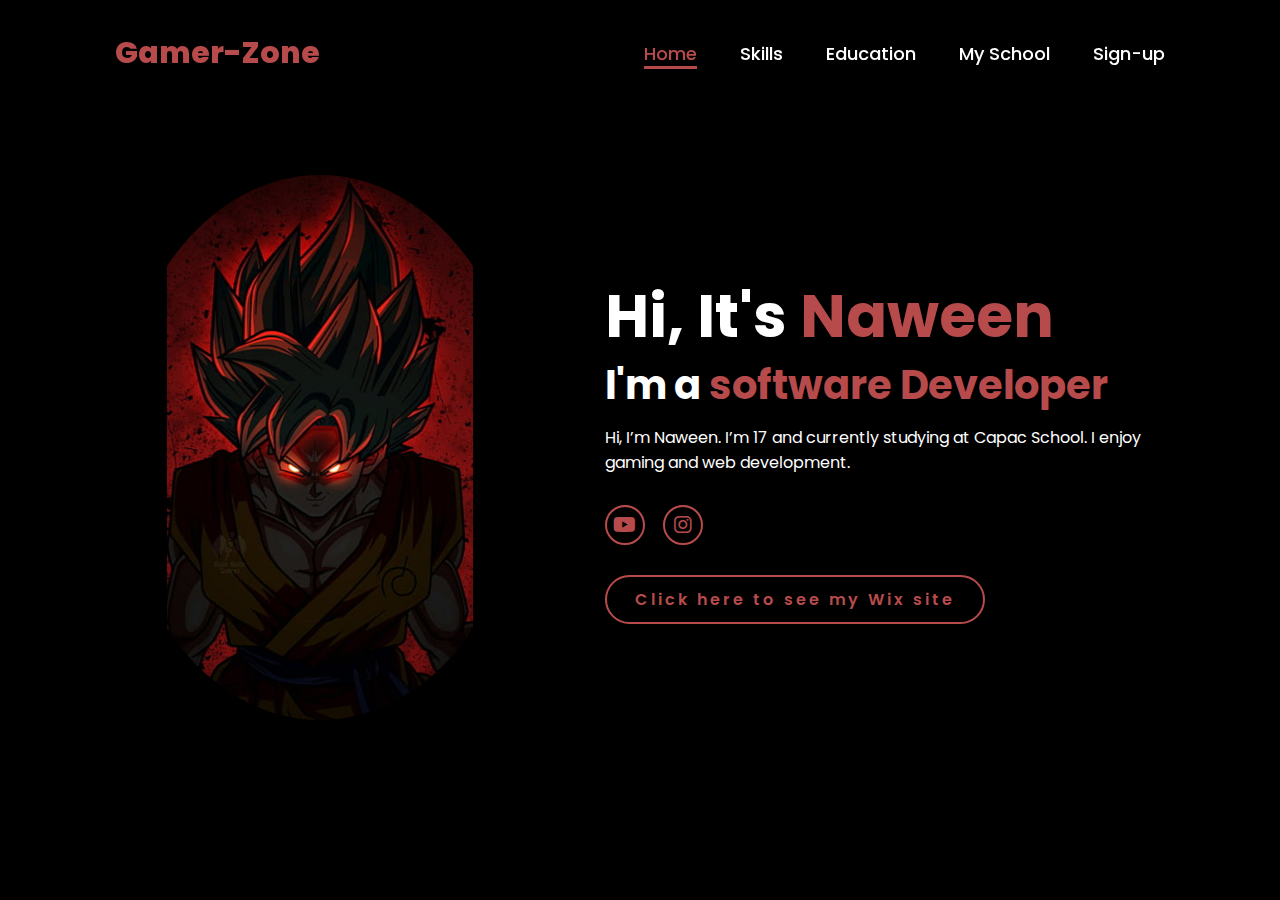
<file: index.html>
<!DOCTYPE html>
<html lang="en">
    
<head>
    <meta charset="UTF-8">
    <meta name="viewport" content="width=device-width, initial-scale=1.0">
    <link rel="stylesheet" href="https://cdnjs.cloudflare.com/ajax/libs/font-awesome/6.5.2/css/all.min.css">
    <link rel="stylesheet" href="style.css">
    <title>Gamer-Zone</title>
</head>
<body>
    <header>
        <a href="#" class="logo">Gamer-Zone</a>

        <nav>
        <a href="index.html" class="active">Home</a>
        <a href="Skills/index.html">Skills</a>
        <a href="education/index.html">Education</a>
        <a href="https://capac.it/" target="_blank" rel="noopener noreferrer">My School</a>
        <a href="Login/index.html">Sign-up</a>
        </nav>
    </header>
    <section class="home">
        <div class="home-img">
            <img src="bgoku1.jpg" alt="">
        </div>
        <div class="home-content">
            <h1>Hi, It's <span>Naween</span></h1>
            <h3 class="typing-text">I'm a <span></span></h3>
            <p>Hi, I’m Naween. I’m 17 and currently studying at Capac School. I enjoy gaming and web development.</p>
            <div class="social-icons">
                <a href="https://www.youtube.com/@gamingnaveenyt1" target="_blank" rel="noopener noreferrer"><i class="fa-brands fa-youtube"></i></a>
                <a href="https://www.instagram.com/gaming_naveen1/?igsh=MWplZG5lOHo4bHRrZg%3D%3D&utm_source=qr#" target="_blank" rel="noopener noreferrer"><i class="fa-brands fa-instagram"></i></a>
            </div>
            <a href="https://naweenkorale.wixsite.com/gamer-zone" class="btn" target="_blank" rel="noopener noreferrer">Click here to see my Wix site</a>

        </div>
    </section>
</body>
</html>
</file>
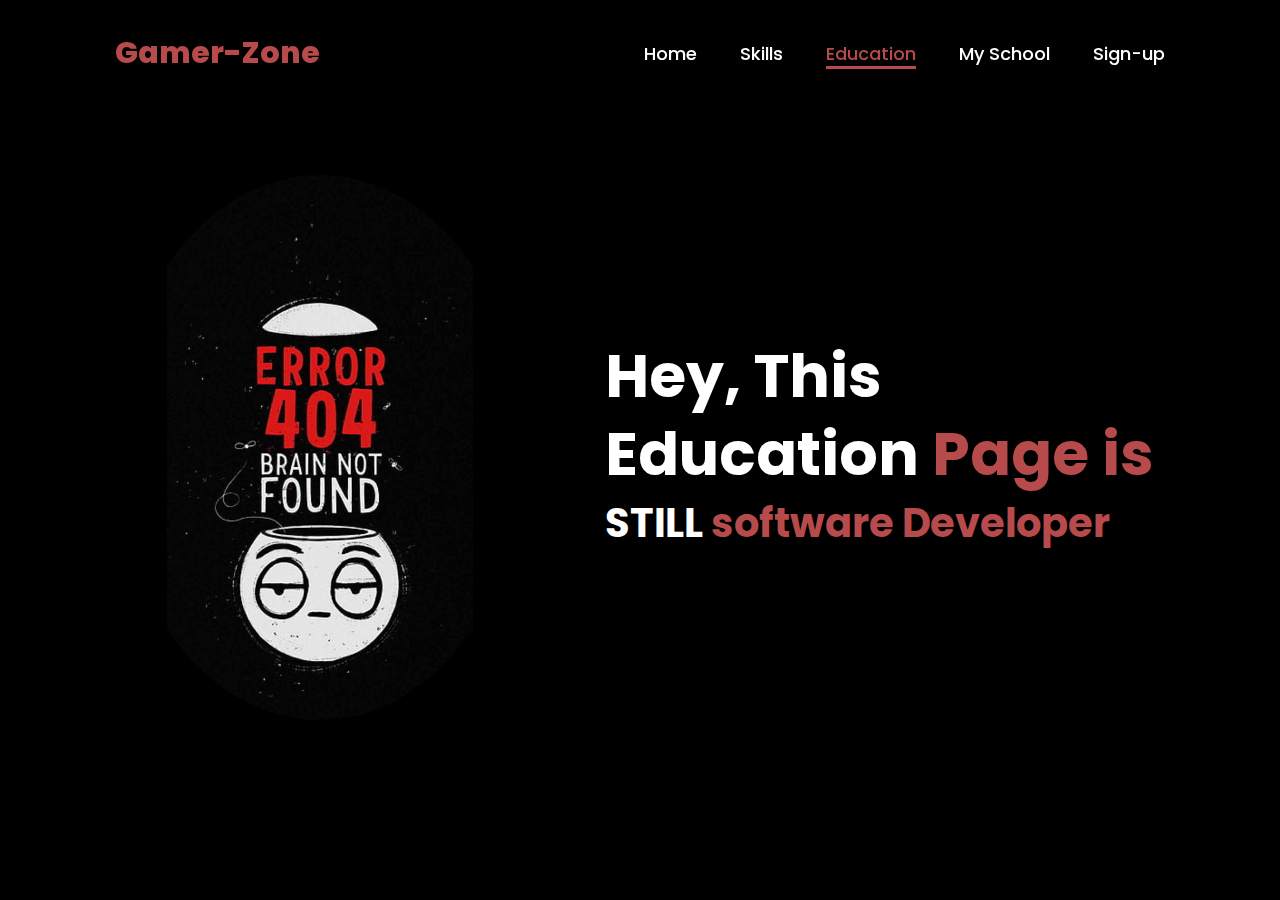
<file: education/index.html>
<!DOCTYPE html>
<html lang="en">
    
<head>
    <meta charset="UTF-8">
    <meta name="viewport" content="width=device-width, initial-scale=1.0">
    <link rel="stylesheet" href="https://cdnjs.cloudflare.com/ajax/libs/font-awesome/6.5.2/css/all.min.css">
    <link rel="stylesheet" href="style.css">
    <title>Gamer-Zone</title>
</head>
<body>
    <header>
        <a href="#" class="logo">Gamer-Zone</a>

        <nav>
            <a href="../index.html">Home</a>
            <a href="../Skills/index.html">Skills</a>
            <a href="#" class="active">Education</a>
            <a href="https://capac.it/" target="_blank" rel="noopener noreferrer">My School</a>
            <a href="../Login/index.html">Sign-up</a>
        </nav>
    </header>
    <section class="home">
        <div class="home-img">
            <img src="404e.jpg" alt="">
        </div>
        <div class="home-content">
            <h1>Hey, This Education <span>Page is</span></h1>
            <h3 class="typing-text">STILL <span></span></h3>
        </div>
    </section>
</body>
</html>
</file>
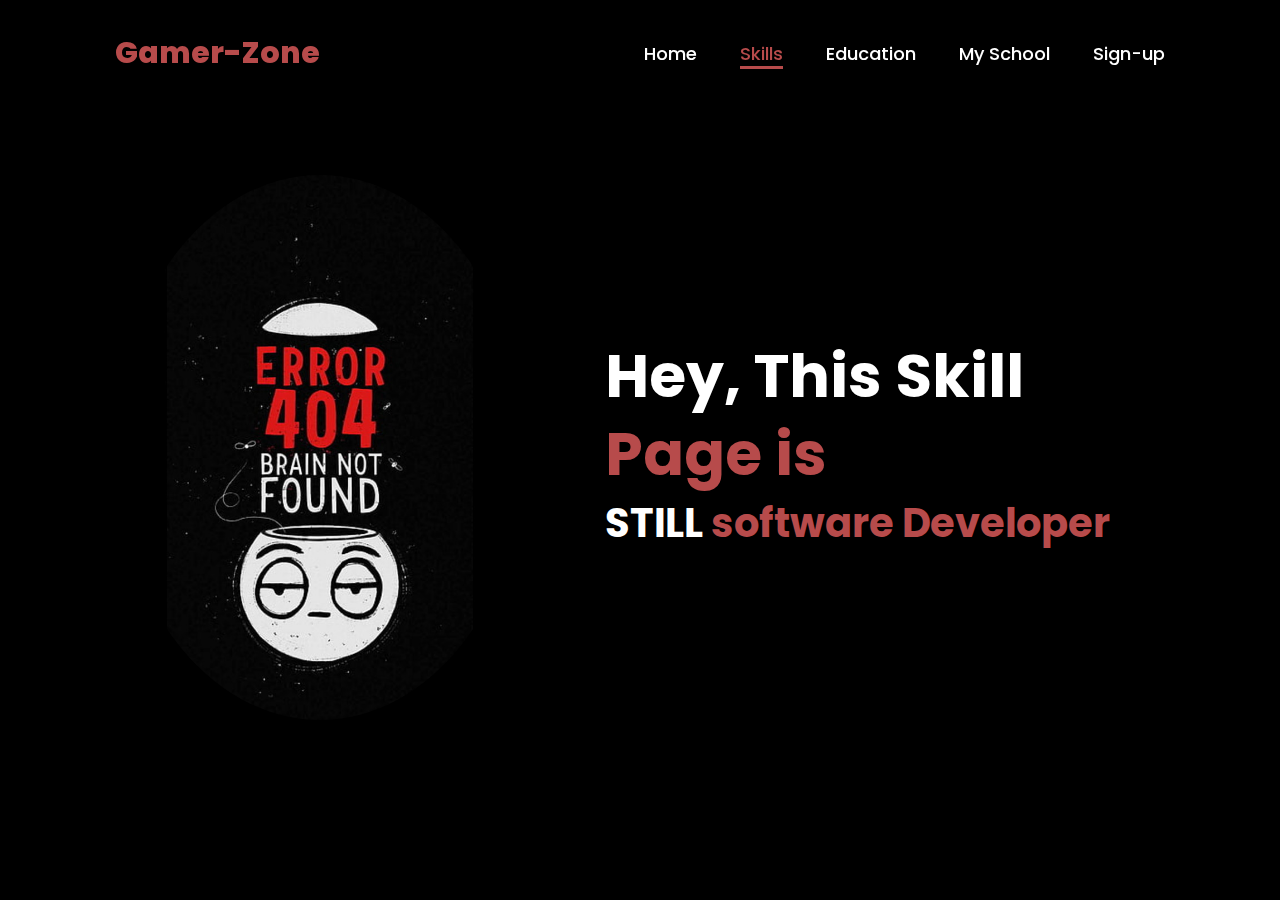
<file: Skills/index.html>
<!DOCTYPE html>
<html lang="en">
    
<head>
    <meta charset="UTF-8">
    <meta name="viewport" content="width=device-width, initial-scale=1.0">
    <link rel="stylesheet" href="https://cdnjs.cloudflare.com/ajax/libs/font-awesome/6.5.2/css/all.min.css">
    <link rel="stylesheet" href="style.css">
    <title>Gamer-Zone</title>
</head>
<body>
    <header>
        <a href="#" class="logo">Gamer-Zone</a>

        <nav>
             <a href="../index.html">Home</a>
            <a href="#" class="active">Skills</a>
            <a href="../education/index.html">Education</a>
            <a href="https://capac.it" target="_blank" rel="noopener noreferrer">My School</a>
             <a href="../Login/index.html">Sign-up</a>
        </nav>

    </header>
    <section class="home">
        <div class="home-img">
            <img src="404e.jpg" alt="">
        </div>
        <div class="home-content">
            <h1>Hey, This Skill <span>Page is</span></h1>
            <h3 class="typing-text">STILL <span></span></h3>
        </div>
    </section>
</body>
</html>
</file>
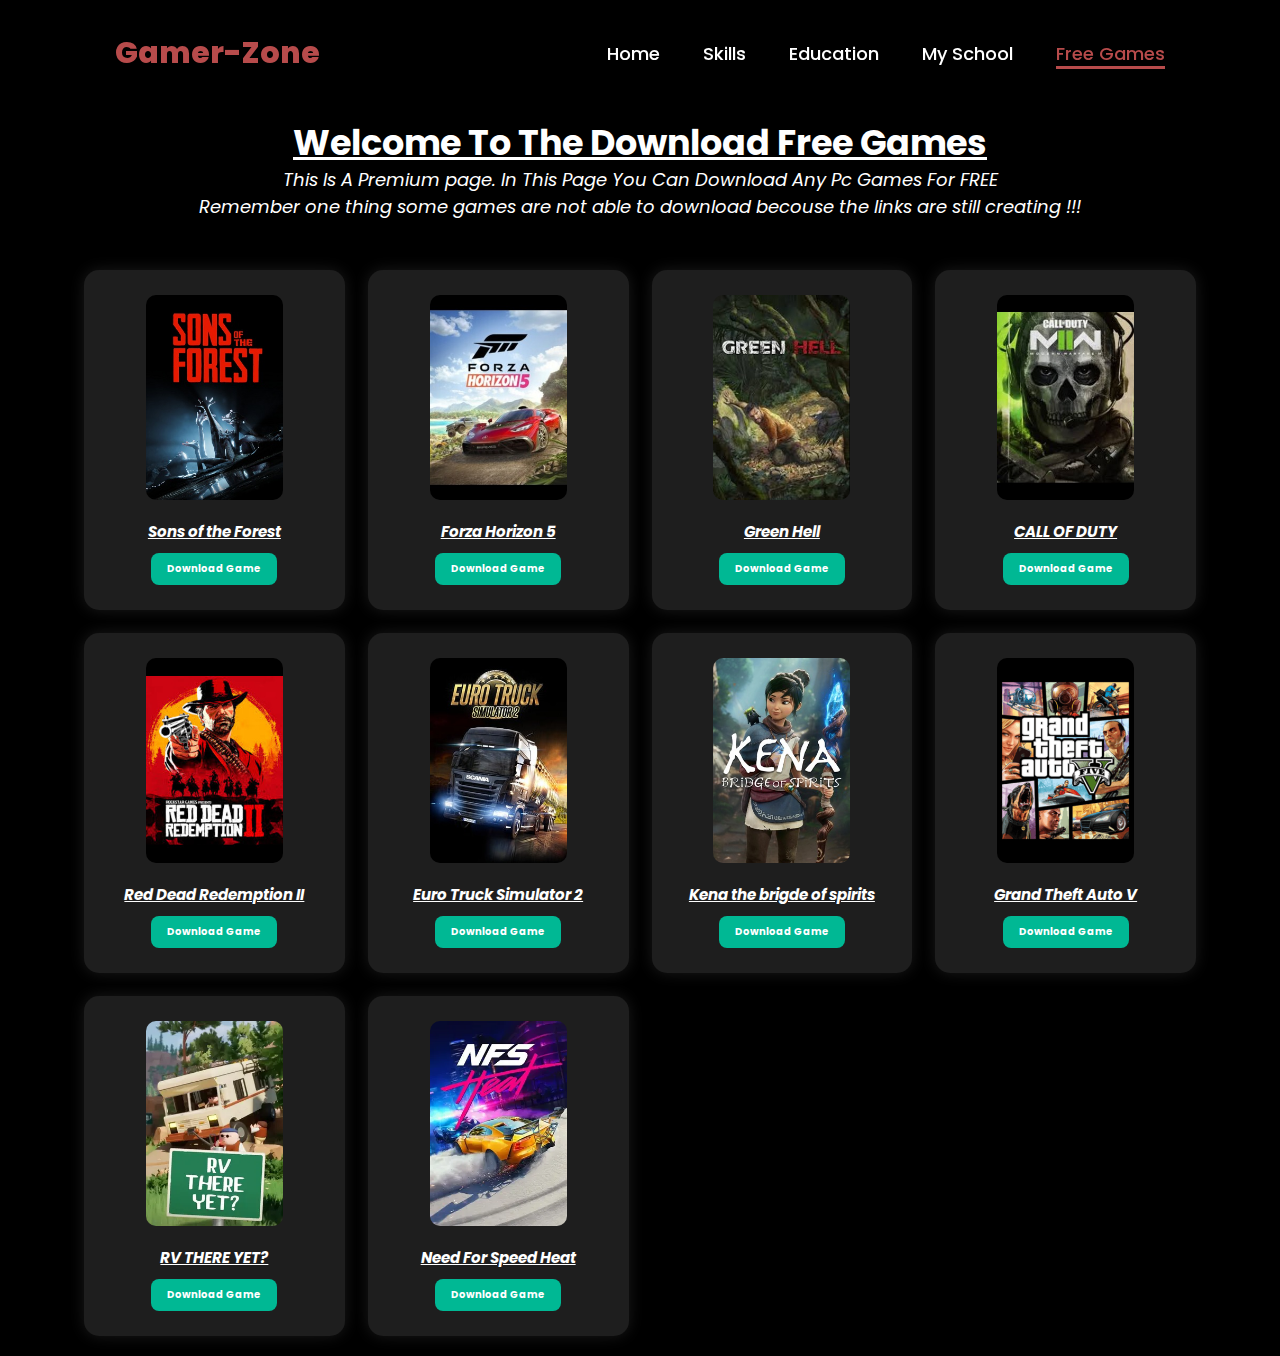
<file: success login/index.html>
<!DOCTYPE html>
<html lang="en">
    
<head>
    <meta charset="UTF-8">
    <meta name="viewport" content="width=device-width, initial-scale=1.0">
    <link rel="stylesheet" href="https://cdnjs.cloudflare.com/ajax/libs/font-awesome/6.5.2/css/all.min.css">
    <link rel="stylesheet" href="style.css">
    <title>Gamer-Zone | FREE PC Game Vault</title>
</head>
<body>
    <header>
        <a href="#" class="logo">Gamer-Zone</a>

        <nav>
        <a href="../index.html">Home</a>
        <a href="../Skills/index.html">Skills</a>
        <a href="../education/index.html">Education</a>
        <a href="https://capac.it/" target="_blank" rel="noopener noreferrer">My School</a>
        <a href="#" class="active">Free Games</a>
        
        </nav>
    </header>
    <div class="ahome">
            <h1>Welcome To The Download Free Games</h1>
        </div>
        <div class="para">
            <p>This Is A Premium page. In This Page You Can Download Any Pc Games For FREE </p>
            <p>Remember one thing some games are not able to download becouse the links are still creating !!!</p>
        </div>

        <div class="games-container">
        <div class="download-section">
            <img src="Sons_of_the_Forest.jpg" alt="Game Cover" class="game-image">
            <h2 class="game-title">Sons of the Forest</h2>
            <a href="https://store4.gofile.io/download/web/eeed6cd0-f492-480f-b7ce-c3bd0c90b114/Sons-Of-The-Forest-SteamRIP.com.rar" class="download-btn" download>Download Game</a>
        </div>
        
        <div class="download-section">
            <img src="Forza_Horizon_5_cover_art.jpg" alt="Game 1" class="game-image">
            <h2 class="game-title">Forza Horizon 5</h2>
            <a href="https://store5.gofile.io/download/web/cc91a7d4-074e-4c49-8689-6608e69258da/FoHfive-SteamRIP.com.rar" class="download-btn" download>Download Game</a>
        </div>

        <div class="download-section">
            <img src="green hell.jpg" alt="Game 2" class="game-image">
            <h2 class="game-title">Green Hell</h2>
            <a href="https://trashbytes.net/dl/3tW9eK0S9gsBEx9-GBlz6P1rGfx7Xq_0jZU8YXPG4UY5hqv01Rx0DihIKVtuxNo88RYWHQ90TGwkM6uZeQkL1H40IW_e4BsCYOZDmdbt8k2HJESzvuGPOicWjDrruoI?v=1763372297-WS9U5VnK5G9xvYJERB4dPJO6lnBQEvCR6MLfG4iNs2I%3D" class="download-btn" download>Download Game</a>
        </div>
        <div class="download-section">
            <img src="cod.jpg" alt="Game 2" class="game-image">
            <h2 class="game-title">CALL OF DUTY</h2>
            <a href="#" class="download-btn" download>Download Game</a>
        </div>
        <div class="download-section">
            <img src="red dead 2.jpg" alt="Game 2" class="game-image">
            <h2 class="game-title">Red Dead Redemption II</h2>
            <a href="https://trashbytes.net/dl/lRqhod-iu3uBMluvJ7Y6tmYlP1w9R1Boe4Gt8tt_o1eVDz6M_cIBBp_AIOyWIhDTqLtejEJnQ0NPMWyuROuFoUPkCVI1JqzzeK3TKEScsWEwAoGcEU4K3MA?v=1763372336-Zc7Qwntd2ZUKqdW1thjWCaMesMcLuD6hpr49PEYpVFE%3D" class="download-btn" download>Download Game</a>
        </div>
        <div class="download-section">
            <img src="eurot.jpg" alt="Game 2" class="game-image">
            <h2 class="game-title">Euro Truck Simulator 2</h2>
            <a href="https://trashbytes.net/dl/E8OpMhbeTTVg87TKVdV7QGZ9r1hO9WelODRhl_VHNQk8OSfqPbHGKUNP1mSMOSiaVWuYZZeR1YsiMSlh9UATA7TunkeYar7hp27tHZZrUdu8DQpXslquQO9h3SrP0DfpHjx4WIo?v=1763372376-8CvSIJBtFge5LdffsldnefVM9T8Sq0aUxvMpHI78450%3D" class="download-btn" download>Download Game</a>
        </div>
        <div class="download-section">
            <img src="kena.jpg" alt="Game 2" class="game-image">
            <h2 class="game-title">Kena the brigde of spirits</h2>
            <a href="https://trashbytes.net/dl/M4igfwPhR3X-0rKKBsXAkFAFQJQtUX4pPUK5wAPfgK20WZAPmMs2Noqbyt4YyuGLVZM92zDvoiS58ZCggms7uV4yDMQo5LWxueeCYKyuTd7PoF2x4IWwooSOjkZ4?v=1763372406-CA1ZMy18Qx00vuXDOyzTb7Jkuyy3GbvXAbJY%2BOPI6IM%3D" class="download-btn" download>Download Game</a>
        </div>
        <div class="download-section">
            <img src="Grand_Theft_Auto_V.png" alt="Game 2" class="game-image">
            <h2 class="game-title">Grand Theft Auto V</h2>
            <a href="https://trashbytes.net/dl/StymTpQdhxFvhb0Zo2X93Vi8FHBQ8PuNGhapLC3SNsRXeQVCCIYTCCdMZf4KOAov1ob2V_HpvNQBuG2RTG6teun8lJ5Eor6UiCUyoIN6lHlBDxWXf5WV5ncrdb2RbNd6sYCN?v=1763372451-Y9WXYpgwZ9ju7Q28S3NTlGBjIHbQo2nNmleYK%2BwFVMA%3D" class="download-btn" download>Download Game</a>
        </div>
        <div class="download-section">
            <img src="tile (1).webp" alt="Game 2" class="game-image">
            <h2 class="game-title">RV THERE YET?</h2>
            <a href="https://file-eu-par-3.gofile.io/download/web/bf8b0094-474e-4d46-a69d-a904198579ef/RV-There-Yet-SteamRIP.com.rar" class="download-btn" download>Download Game</a>
        </div>
        <div class="download-section">
            <img src="OIP (1).webp" alt="Game 2" class="game-image">
            <h2 class="game-title">Need For Speed Heat</h2>
            <a href="https://trashbytes.net/dl/PvAp1AKkcTHR64Z9c3ZCDdg9QDxyVeBeYoZ7qEDjyQdJ-C8niktWFndLqlOI6wM_vHOTuQYaxzw_vpG93eSNWCI45Ucg8kMLVLHt1v7YGJjWVtif9DnwDPwoiuxk?v=1763372506-CCWEksKh966TF5eEfvB53x4lNGSVevIWzIXWUUSeyg4%3D" class="download-btn" download>Download Game</a>
        </div>
    </div>
</div>
</body>

</html>
</file>
<file: style.css>
@import url('https://fonts.googleapis.com/css2?family=Poppins:wght@100;200;300;400;500;600&display=swap');

*{
    margin: 0;
    padding: 0;
    box-sizing: border-box;
    text-decoration: none;
    border: none;
    outline: none;
    font-family: 'Poppins', sans-serif;
}

html{
    font-size: 62.5%;
}

body{
    width: 100%;
    height: 100vh;
    overflow-x: hidden;
    background-color: black;
    color: white;
}

header{
    margin-top: 20px;
    position: fixed;
    top: 0;
    left: 0;
    width: 100%;
    padding: 1rem 9%;
    background-color: transparent;
    filter: drop-shadow(10px);
    display: flex;
    justify-content: space-between;
    align-items: center;
    z-index: 100;
}

.logo{
    font-size: 3rem;
    color: #b74b4b;
    font-weight: 800;
    cursor: pointer;
    transition: 0.5s ease;
}

.logo:hover{
    transform: scale(1.1);
}

nav a{
    font-size: 1.8rem;
    color: white;
    margin-left: 4rem;
    font-weight: 500;
    transition: 0.3s ease;
    border-bottom: 3px solid transparent;
}

nav a:hover,
nav a.active{
    color: #b74b4b;
    border-bottom: 3px solid #b74b4b;
}

@media(max-width:995px){
    nav{
        position: absolute;
        display: none;
        top: 0;
        right: 0;
        width: 40%;
        border-left: 3px solid #b74b4b;
        border-bottom: 3px solid #b74b4b;
        border-bottom-left-radius: 2rem;
        padding: 1rem solid;
        background-color: #161616;
        border-top: 0.1rem solid rgba(0,0,0,0.1);
    }

    nav.active{
        display: block;
    }

    nav a{
        display: block;
        font-size: 2rem;
        margin: 3rem 0;
    }

    nav a:hover,
    nav a.active{
        padding: 1rem;
        border-radius: 0.5rem;
        border-bottom: 0.5rem solid #b74b4b;
    }
}

section{
    min-height: 100vh;
    padding: 5rem 9% 5rem;
}

.home{
    display: flex;
    justify-content: center;
    align-items: center;
    gap: 8rem;
    background-color: black;
}

.home .home-content h1{
    font-size: 6rem;
    font-weight: 700;
    line-height: 1.3;
}

span{
    color: #b74b4b;
}

.home-content h3{
    font-size: 4rem;
    margin-bottom: 1rem;
    font-weight: 700;
}

.home-content p{
    font-size: 1.6rem;
}

.home-img{
    border-radius: 50%;
}

.home-img img{
    position: relative;
    width: 32vw;
    border-radius: 50%;
    box-shadow: 0 0 25px solid #b74b4b;
    cursor: pointer;
    transition: 0.2s linear;
}

.home-img img:hover{
    font-size: 1.8rem;
    font-weight: 500;
}

.social-icons a{
    display: inline-flex;
    justify-content: center;
    align-items: center;
    width: 4rem;
    height: 4rem;
    background-color: transparent;
    border: 0.2rem solid #b74b4b;
    font-size: 2rem;
    border-radius: 50%;
    margin: 3rem 1.5rem 3rem 0;
    transition: 0.3s ease;
    color: #b74b4b;
}

.social-icons a:hover{
    color: black;
    transform: scale(1.3) translateY(-5px);
    background-color: #b74b4b;
    box-shadow: 0  0 25px #b74b4b;
}

.btn{
    display: inline-block;
    padding: 1rem 2.8rem;
    background-color: black;
    border-radius: 4rem;
    font-size: 1.6rem;
    color: #b74b4b;
    letter-spacing: 0.3rem;
    font-weight: 600;
    border: 2px solid #b74b4b;
    transition: 0.3s ease;
    cursor: pointer;
}

.btn:hover{
    transform: scale3d(1.03);
    background-color: #b74b4b;
    color: black;
    box-shadow: 0 0 25px #b74b4b;
}

.typing-text{
    font-size: 34px;
    font-weight: 600;
    min-width: 280px;
}

.typing-text span{
    position: relative;
}

.typing-text span::before{
    content: "software Developer";
    color: #b74b4b;
    animation: words 20s infinite;
}

.typing-text span::after{
    content: "";
    background-color: black;
    position: absolute;
    width: calc(100% + 8px);
    height: 100%;
    border-left: 3px solid black;
    right: -8;
    animation: cursor 0.6s infinite;
}

@keyframes cursor{
    to{
        border-left: 3px solid #b74b4b;
    }
}

@keyframes words{
    0%, 20%{
        content: "Web Developer";
    }
    21%, 40%{
        content: "Panel Developer";
    }
    41%, 60%{
        content: "Web Designer";
    }
    61%, 80%{
        content: "Youtuber";
    }
    81%, 100%{
        content: "Student";
    }
}

@media (max-width: 1000px){
    .home{
        gap: 4rem;
    }
}

@media(max-width:995px){
    .home{
        flex-direction: column;
        margin: 5rem 4rem;
    }

    .home .home-content h3{
        font-size: 2.5rem;
    }

    .home-content h1{
        font-size: 5rem;
    }

    .home-img img{
        width: 70vw;
        margin-top: 4rem;
    }
}
</file>
<file: education/style.css>
@import url('https://fonts.googleapis.com/css2?family=Poppins:wght@100;200;300;400;500;600&display=swap');

*{
    margin: 0;
    padding: 0;
    box-sizing: border-box;
    text-decoration: none;
    border: none;
    outline: none;
    font-family: 'Poppins', sans-serif;
}

html{
    font-size: 62.5%;
}

body{
    width: 100%;
    height: 100vh;
    overflow-x: hidden;
    background-color: black;
    color: white;
}

header{
    margin-top: 20px;
    position: fixed;
    top: 0;
    left: 0;
    width: 100%;
    padding: 1rem 9%;
    background-color: transparent;
    filter: drop-shadow(10px);
    display: flex;
    justify-content: space-between;
    align-items: center;
    z-index: 100;
}

.logo{
    font-size: 3rem;
    color: #b74b4b;
    font-weight: 800;
    cursor: pointer;
    transition: 0.5s ease;
}

.logo:hover{
    transform: scale(1.1);
}

nav a{
    font-size: 1.8rem;
    color: white;
    margin-left: 4rem;
    font-weight: 500;
    transition: 0.3s ease;
    border-bottom: 3px solid transparent;
}

nav a:hover,
nav a.active{
    color: #b74b4b;
    border-bottom: 3px solid #b74b4b;
}

@media(max-width:995px){
    nav{
        position: absolute;
        display: none;
        top: 0;
        right: 0;
        width: 40%;
        border-left: 3px solid #b74b4b;
        border-bottom: 3px solid #b74b4b;
        border-bottom-left-radius: 2rem;
        padding: 1rem solid;
        background-color: #161616;
        border-top: 0.1rem solid rgba(0,0,0,0.1);
    }

    nav.active{
        display: block;
    }

    nav a{
        display: block;
        font-size: 2rem;
        margin: 3rem 0;
    }

    nav a:hover,
    nav a.active{
        padding: 1rem;
        border-radius: 0.5rem;
        border-bottom: 0.5rem solid #b74b4b;
    }
}

section{
    min-height: 100vh;
    padding: 5rem 9% 5rem;
}

.home{
    display: flex;
    justify-content: center;
    align-items: center;
    gap: 8rem;
    background-color: black;
}

.home .home-content h1{
    font-size: 6rem;
    font-weight: 700;
    line-height: 1.3;
}

span{
    color: #b74b4b;
}

.home-content h3{
    font-size: 4rem;
    margin-bottom: 1rem;
    font-weight: 700;
}

.home-content p{
    font-size: 1.6rem;
}

.home-img{
    border-radius: 50%;
}

.home-img img{
    position: relative;
    width: 32vw;
    border-radius: 50%;
    box-shadow: 0 0 25px solid #b74b4b;
    cursor: pointer;
    transition: 0.2s linear;
}

.home-img img:hover{
    font-size: 1.8rem;
    font-weight: 500;
}

.typing-text{
    font-size: 34px;
    font-weight: 600;
    min-width: 280px;
}

.typing-text span{
    position: relative;
}

.typing-text span::before{
    content: "software Developer";
    color: #b74b4b;
    animation: words 20s infinite;
}

.typing-text span::after{
    content: "";
    background-color: black;
    position: absolute;
    width: calc(100% + 8px);
    height: 100%;
    border-left: 3px solid black;
    right: -8;
    animation: cursor 0.6s infinite;
}

@keyframes cursor{
    to{
        border-left: 3px solid #b74b4b;
    }
}

@keyframes words{
    0%, 20%{
        content: "This";
    }
    21%, 40%{
        content: "Is worikng";
    }
    41%, 60%{
        content: "in progress";
    }
    61%, 80%{
        content: "please";
    }
    81%, 100%{
        content: "wait. Thank you :) ";
    }
}

@media (max-width: 1000px){
    .home{
        gap: 4rem;
    }
}

@media(max-width:995px){
    .home{
        flex-direction: column;
        margin: 5rem 4rem;
    }

    .home .home-content h3{
        font-size: 2.5rem;
    }

    .home-content h1{
        font-size: 5rem;
    }

    .home-img img{
        width: 70vw;
        margin-top: 4rem;
    }
}
</file>
<file: Skills/style.css>
@import url('https://fonts.googleapis.com/css2?family=Poppins:wght@100;200;300;400;500;600&display=swap');

*{
    margin: 0;
    padding: 0;
    box-sizing: border-box;
    text-decoration: none;
    border: none;
    outline: none;
    font-family: 'Poppins', sans-serif;
}

html{
    font-size: 62.5%;
}

body{
    width: 100%;
    height: 100vh;
    overflow-x: hidden;
    background-color: black;
    color: white;
}

header{
    margin-top: 20px;
    position: fixed;
    top: 0;
    left: 0;
    width: 100%;
    padding: 1rem 9%;
    background-color: transparent;
    filter: drop-shadow(10px);
    display: flex;
    justify-content: space-between;
    align-items: center;
    z-index: 100;
}

.logo{
    font-size: 3rem;
    color: #b74b4b;
    font-weight: 800;
    cursor: pointer;
    transition: 0.5s ease;
}

.logo:hover{
    transform: scale(1.1);
}

nav a{
    font-size: 1.8rem;
    color: white;
    margin-left: 4rem;
    font-weight: 500;
    transition: 0.3s ease;
    border-bottom: 3px solid transparent;
}

nav a:hover,
nav a.active{
    color: #b74b4b;
    border-bottom: 3px solid #b74b4b;
}

@media(max-width:995px){
    nav{
        position: absolute;
        display: none;
        top: 0;
        right: 0;
        width: 40%;
        border-left: 3px solid #b74b4b;
        border-bottom: 3px solid #b74b4b;
        border-bottom-left-radius: 2rem;
        padding: 1rem solid;
        background-color: #161616;
        border-top: 0.1rem solid rgba(0,0,0,0.1);
    }

    nav.active{
        display: block;
    }

    nav a{
        display: block;
        font-size: 2rem;
        margin: 3rem 0;
    }

    nav a:hover,
    nav a.active{
        padding: 1rem;
        border-radius: 0.5rem;
        border-bottom: 0.5rem solid #b74b4b;
    }
}

section{
    min-height: 100vh;
    padding: 5rem 9% 5rem;
}

.home{
    display: flex;
    justify-content: center;
    align-items: center;
    gap: 8rem;
    background-color: black;
}

.home .home-content h1{
    font-size: 6rem;
    font-weight: 700;
    line-height: 1.3;
}

span{
    color: #b74b4b;
}

.home-content h3{
    font-size: 4rem;
    margin-bottom: 1rem;
    font-weight: 700;
}

.home-content p{
    font-size: 1.6rem;
}

.home-img{
    border-radius: 50%;
}

.home-img img{
    position: relative;
    width: 32vw;
    border-radius: 50%;
    box-shadow: 0 0 25px solid #b74b4b;
    cursor: pointer;
    transition: 0.2s linear;
}

.home-img img:hover{
    font-size: 1.8rem;
    font-weight: 500;
}

.typing-text{
    font-size: 34px;
    font-weight: 600;
    min-width: 280px;
}

.typing-text span{
    position: relative;
}

.typing-text span::before{
    content: "software Developer";
    color: #b74b4b;
    animation: words 20s infinite;
}

.typing-text span::after{
    content: "";
    background-color: black;
    position: absolute;
    width: calc(100% + 8px);
    height: 100%;
    border-left: 3px solid black;
    right: -8;
    animation: cursor 0.6s infinite;
}

@keyframes cursor{
    to{
        border-left: 3px solid #b74b4b;
    }
}

@keyframes words{
    0%, 20%{
        content: "This";
    }
    21%, 40%{
        content: "Is worikng";
    }
    41%, 60%{
        content: "in progress";
    }
    61%, 80%{
        content: "please";
    }
    81%, 100%{
        content: "wait. Thank you :) ";
    }
}

@media (max-width: 1000px){
    .home{
        gap: 4rem;
    }
}

@media(max-width:995px){
    .home{
        flex-direction: column;
        margin: 5rem 4rem;
    }

    .home .home-content h3{
        font-size: 2.5rem;
    }

    .home-content h1{
        font-size: 5rem;
    }

    .home-img img{
        width: 70vw;
        margin-top: 4rem;
    }
}
</file>
<file: success login/style.css>
@import url('https://fonts.googleapis.com/css2?family=Poppins:wght@100;200;300;400;500;600&display=swap');

*{
    margin: 0;
    padding: 0;
    box-sizing: border-box;
    text-decoration: none;
    border: none;
    outline: none;
    font-family: 'Poppins', sans-serif;
}

html{
    font-size: 62.5%;
}

body{
    width: 100%;
    overflow-x: hidden; 
    background-color: black;
    color: white;
    font-family: Arial, sans-serif;
    min-height: 100vh;
}

header{
    margin-top: 20px;
    position: fixed;
    top: 0;
    left: 0;
    width: 100%;
    padding: 1rem 9%;
    background-color: transparent;
    filter: drop-shadow(10px);
    display: flex;
    justify-content: space-between;
    align-items: center;
    z-index: 100;
}

.logo{
    font-size: 3rem;
    color: #b74b4b;
    font-weight: 800;
    cursor: pointer;
    transition: 0.5s ease;
}

.logo:hover{
    transform: scale(1.1);
}

nav a{
    font-size: 1.8rem;
    color: white;
    margin-left: 4rem;
    font-weight: 500;
    transition: 0.3s ease;
    border-bottom: 3px solid transparent;
}

nav a:hover,
nav a.active{
    color: #b74b4b;
    border-bottom: 3px solid #b74b4b;
}

@media(max-width:995px){
    nav{
        position: absolute;
        display: none;
        top: 0;
        right: 0;
        width: 40%;
        border-left: 3px solid #b74b4b;
        border-bottom: 3px solid #b74b4b;
        border-bottom-left-radius: 2rem;
        padding: 1rem solid;
        background-color: #161616;
        border-top: 0.1rem solid rgba(0,0,0,0.1);
    }

    nav.active{
        display: block;
    }

    nav a{
        display: block;
        font-size: 2rem;
        margin: 3rem 0;
    }

    nav a:hover,
    nav a.active{
        padding: 1rem;
        border-radius: 0.5rem;
        border-bottom: 0.5rem solid #b74b4b;
    }
}

section{
    min-height: 100vh;
    padding: 5rem 9% 5rem;
}

.ahome{
    padding-top: 120px; 
    text-align: center; 
    font-size: 1.75rem; 
    font-weight: 700;
    line-height: 1.3; 
    text-decoration: underline;
    font-family: 'Poppins', sans-serif;
    }

.para{
    text-align: center; 
    margin-bottom: 30px;
    font-size: 1.8rem;
    font-style: oblique;
    
    }

.games-container {
  display: grid;
  grid-template-columns: repeat(auto-fit, minmax(250px, 1fr));
  gap: 23px;
  width: 90%;
  max-width: 1200px;
  padding: 20px;
  margin: 0 auto;
}

.download-section {
  text-align: center;
  background: #1e1e1e;
  padding: 25px;
  border-radius: 15px;
  box-shadow: 0 0 15px rgba(255, 255, 255, 0.1);
  transition: transform 0.3s ease;
}

.download-section:hover {
  transform: scale(1.05);
}

.game-image {
  width: 65%;
  border-radius: 10px;
  margin-bottom: 15px;
}

.game-title {
  text-decoration: underline;
  font-style: italic;
  margin-bottom: 10px;
}

.download-btn {
  display: inline-block;
  background-color: #00b894;
  color: white;
  padding: 8px 16px;
  border-radius: 8px;
  text-decoration: none;
  font-weight: bold;
  transition: 0.3s ease;
}

.download-btn:hover {
  background-color: #ff0000;
}
</file>
